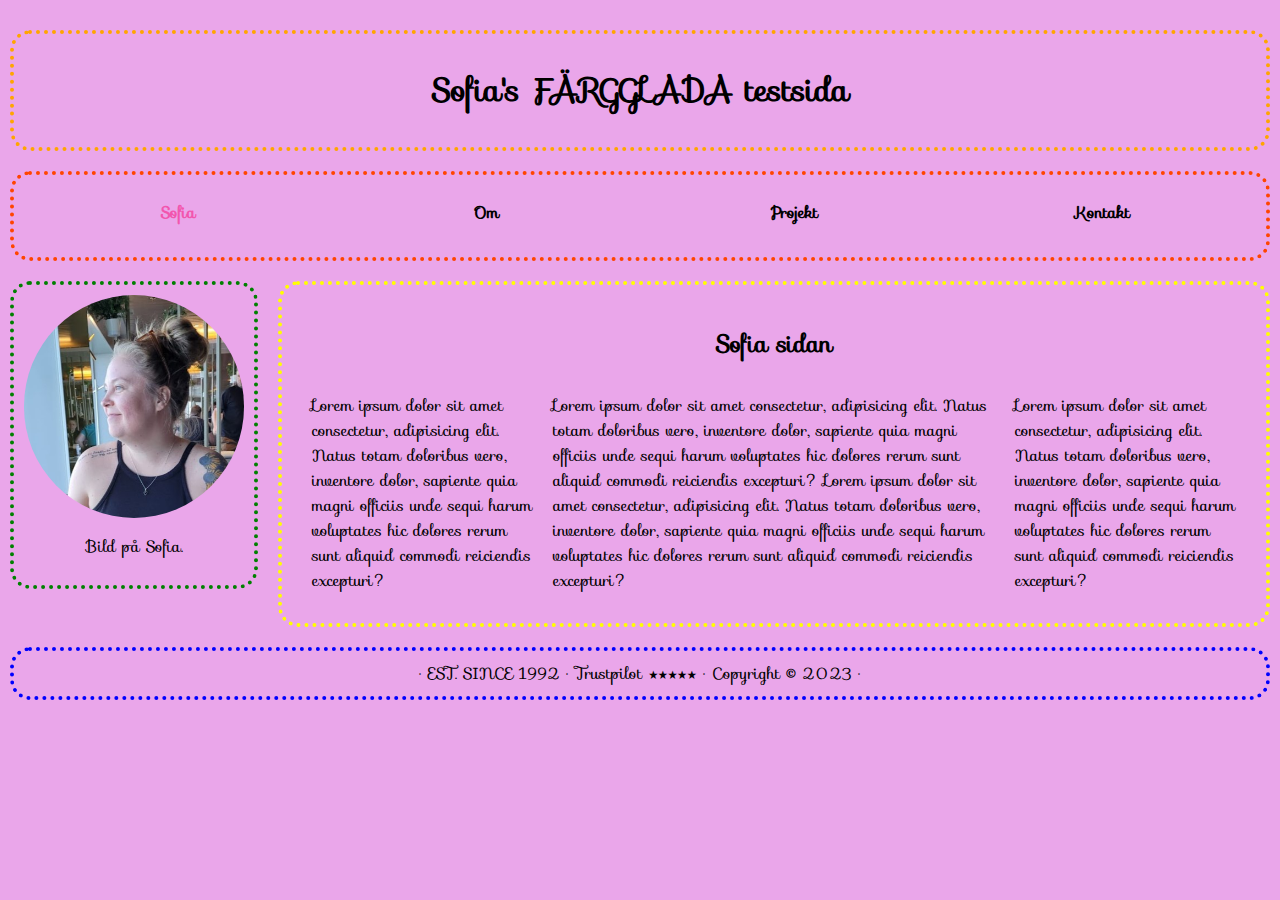
<file: index.html>
<!DOCTYPE html>
<html lang="en">
<head>
    <meta charset="UTF-8">
    <meta name="viewport" content="width=device-width, initial-scale=1.0">
    <title>enkel-sida</title>
    <link rel="stylesheet" href="css/style.css">
    <link rel="stylesheet" href="https://fonts.googleapis.com/css?family=Sofia&effect=shadow-multiple">
</head>
<body>
    
    <header id="main-header">
        <h1 class="font-effect-shadow-multiple"> Sofia's FÄRGGLADA testsida</h1>
    </header>

    <nav id="main-nav">
        <ul>
            <li><a href="index.html" class="active">Sofia</a></li>
            <li><a href="om.html">Om</a></li>
            <li id="dropdown-btn">
                <a href="projekt.html">Projekt</a>
                    <ul id="dropdown-content">
                        <li><a href="projekt.html">Virkning</a></li>
                        <li><a href="naglar.html">Naglar</a></li>
                    </ul>
            </li>
            <li><a href="kontakt.html">Kontakt</a></li>
        </ul>
    </nav>
    
    <div id="content-wrapper">
        <aside id="sidebar">
            <a href="kontakt.html">
                <img src="pic/jag2.jpg" alt="Bild på Sofia">
            </a>
            <p>Bild på Sofia.</p>
        </aside>
        <main id="content">
            <h2 class="headers">Sofia sidan</h2>
            <div id="section-wrapper">            
                <section>Lorem ipsum dolor sit amet consectetur, adipisicing elit. 
                    Natus totam doloribus vero, inventore dolor, sapiente quia 
                    magni officiis unde sequi harum voluptates hic dolores 
                    rerum sunt aliquid commodi reiciendis excepturi?</section>
                <section>Lorem ipsum dolor sit amet consectetur, adipisicing elit. 
                    Natus totam doloribus vero, inventore dolor, sapiente quia 
                    magni officiis unde sequi harum voluptates hic dolores 
                    rerum sunt aliquid commodi reiciendis excepturi?
                    Lorem ipsum dolor sit amet consectetur, adipisicing elit. 
                    Natus totam doloribus vero, inventore dolor, sapiente quia 
                    magni officiis unde sequi harum voluptates hic dolores 
                    rerum sunt aliquid commodi reiciendis excepturi?</section>
                <section>Lorem ipsum dolor sit amet consectetur, adipisicing elit. 
                    Natus totam doloribus vero, inventore dolor, sapiente quia 
                    magni officiis unde sequi harum voluptates hic dolores 
                    rerum sunt aliquid commodi reiciendis excepturi?</section>
            </div>
        </main>
    </div>
    
    <section id="footer">
        <footer>
            &middot; EST. SINCE 1992 &middot; <a href="">Trustpilot ★★★★★</a> &middot; Copyright &#169; 2023 &middot;
        </footer>
    </section>
    
</body>
</html>
</file>
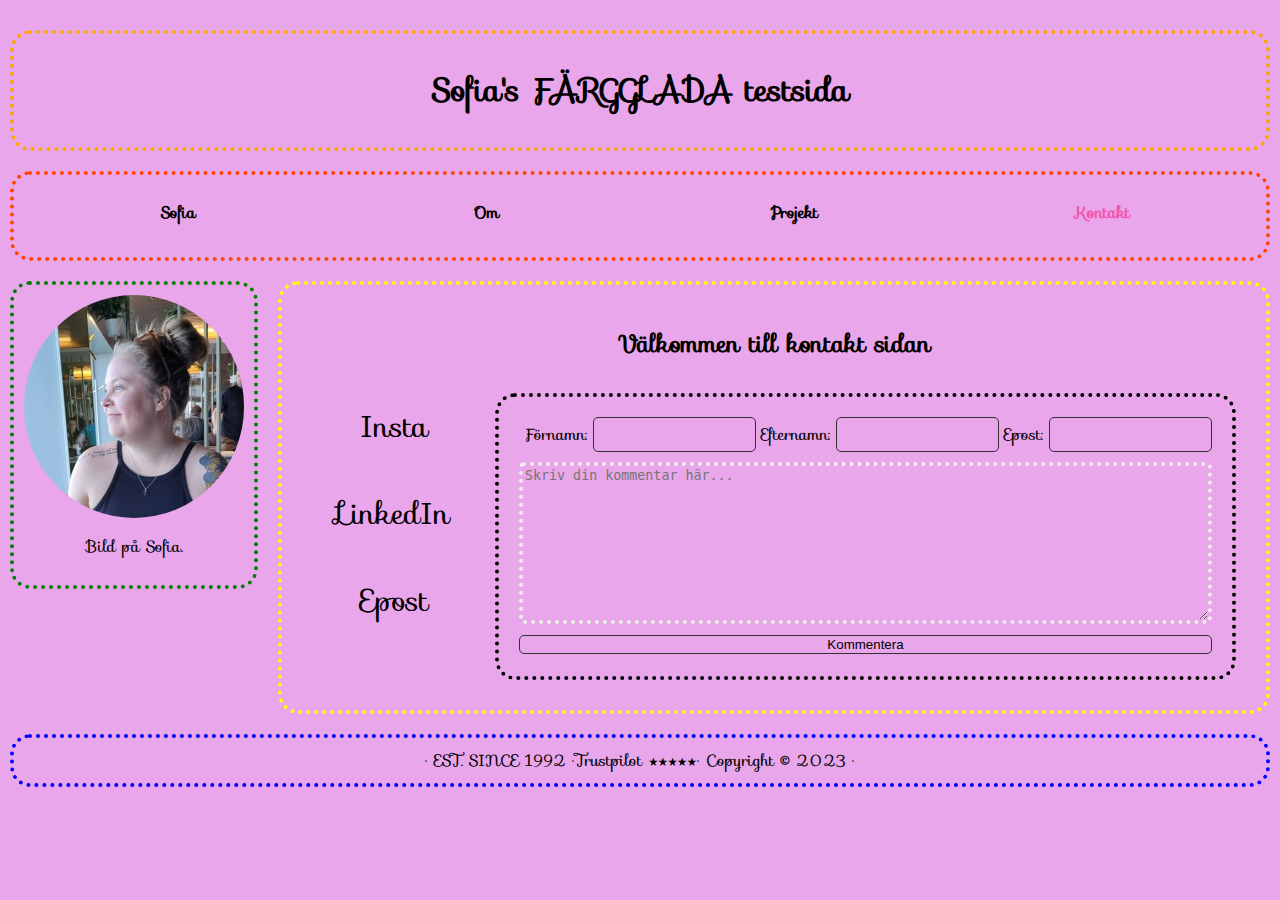
<file: kontakt.html>
<!DOCTYPE html>
<html lang="en">
<head>
    <meta charset="UTF-8">
    <meta name="viewport" content="width=device-width, initial-scale=1.0">
    <title>enkel-sida</title>
    <link rel="stylesheet" href="css/style.css">
    <link rel="stylesheet" href="https://fonts.googleapis.com/css?family=Sofia&effect=shadow-multiple">
</head>
<body>
    
    <header id="main-header">
        <h1 class="font-effect-shadow-multiple"> Sofia's FÄRGGLADA testsida</h1>
    </header>

    <nav id="main-nav">
        <ul>
            <li><a href="index.html">Sofia</a></li>
            <li><a href="om.html">Om</a></li>
            <li id="dropdown-btn">
                <a href="projekt.html">Projekt</a>
                    <ul id="dropdown-content">
                        <li><a href="projekt.html">Virkning</a></li>
                        <li><a href="naglar.html">Naglar</a></li>
                    </ul>
            </li>            
            <li><a href="kontakt.html" class="active">Kontakt</a></li>
        </ul>
    </nav>
    
    <div id="content-wrapper">
        <aside id="sidebar">
            <a href="kontakt.html">
                <img src="pic/jag2.jpg" alt="Bild på Sofia">
            </a>
            <p>Bild på Sofia.</p>
        </aside>
        <main id="content">
            <h2 class="headers">Välkommen till kontakt sidan</h2>
            <div id="contact-wrapper">
                <div id="link-container">
                    <a href="https://www.instagram.com/skommar/" target="_blank">Insta</a>
                    <a href="https://www.linkedin.com/in/sofia-lindman-skommar-3846b328a/" target="_blank">LinkedIn</a>
                    <a href="" target="">Epost</a>
                </div>
                <div id="form-container">
                    <form action="">
                        <div id="name-container">
                            <label for="firstname">Förnamn:</label>
                            <input type="text" id="firstname" name="firstname">
                            <label for="lastname">Efternamn:</label>
                            <input type="text" id="lastname" name="lastname"> <br>
                            <label for="email">Epost:</label>
                            <input type="email" id="email" name="email" required> <br>
                        </div>
                        <textarea name="comment" id="comment" cols="30" rows="10" required placeholder="Skriv din kommentar här..."></textarea>
                        <input type="submit" value="Kommentera">
                    </form>
                </div>
            </div>
        </main>
    </div>
    
    <section id="footer">
        &middot; EST. SINCE 1992 &middot; <a href="">Trustpilot ★★★★★</a> &middot; Copyright &#169; 2023 &middot;
    </section>
    
</body>
</html>
</file>
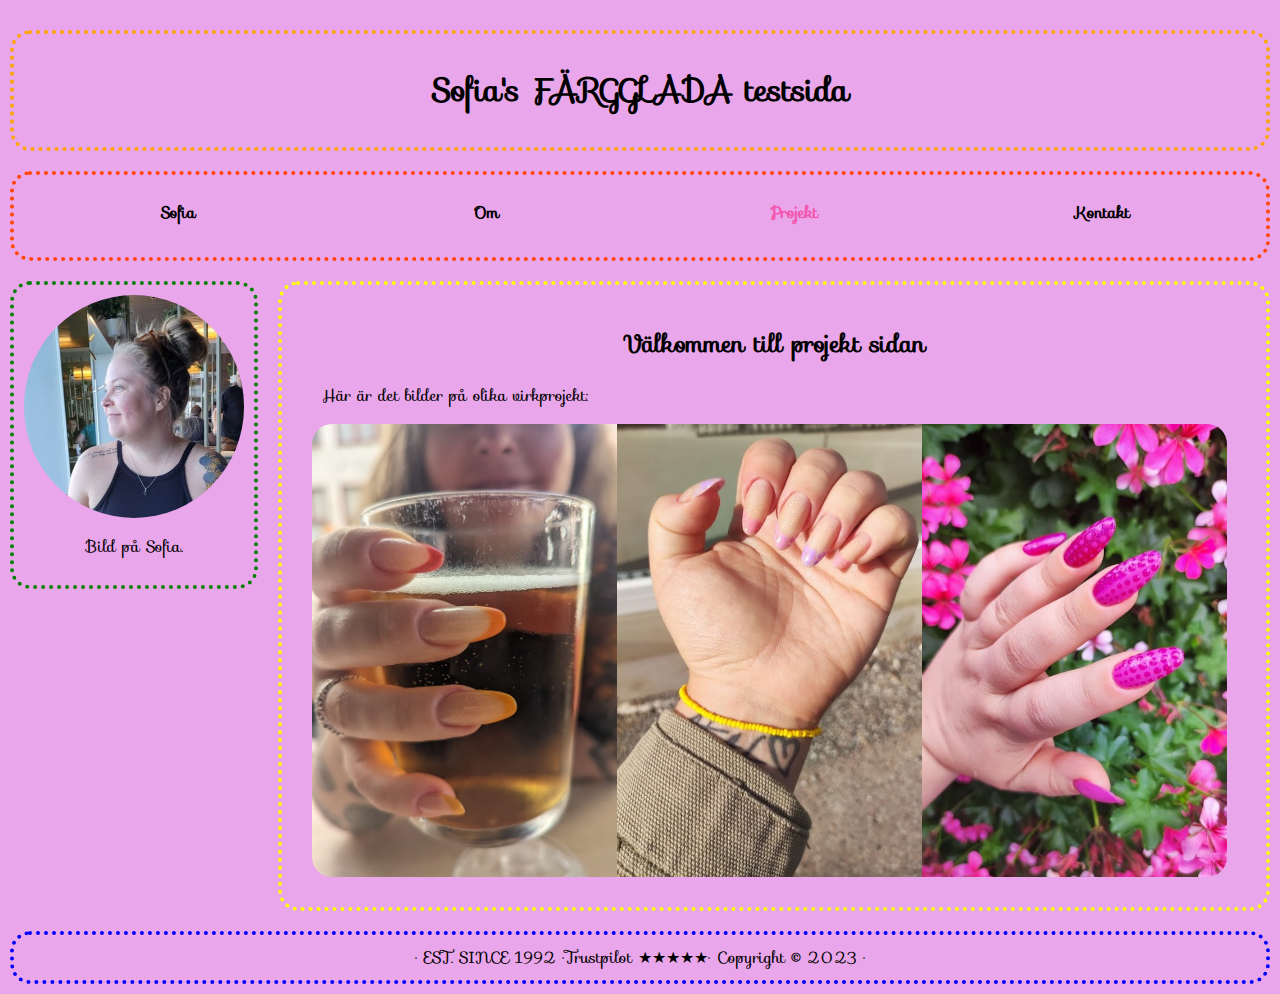
<file: naglar.html>
<!DOCTYPE html>
<html lang="en">
<head>
    <meta charset="UTF-8">
    <meta name="viewport" content="width=device-width, initial-scale=1.0">
    <title>enkel-sida</title>
    <link rel="stylesheet" href="css/style.css">
    <link rel="stylesheet" href="https://fonts.googleapis.com/css?family=Sofia&effect=shadow-multiple">
</head>
<body>
    
    <header id="main-header">
        <h1 class="font-effect-shadow-multiple"> Sofia's FÄRGGLADA testsida</h1>
    </header>

    <nav id="main-nav">
        <ul>
            <li><a href="index.html">Sofia</a></li>
            <li><a href="om.html">Om</a></li>
            <li id="dropdown-btn">
                <a href="projekt.html" class="active">Projekt</a>
                    <ul id="dropdown-content">
                        <li><a href="projekt.html">Virkning</a></li>
                        <li><a href="naglar.html">Naglar</a></li>
                    </ul>
            </li>
            <li><a href="kontakt.html">Kontakt</a></li>
        </ul>
    </nav>
    
    <div id="content-wrapper">
        <aside id="sidebar">
            <a href="kontakt.html">
                <img src="pic/jag2.jpg" alt="Bild på Sofia">
            </a>
            <p>Bild på Sofia.</p>
        </aside>
        <main id="content">
            <h2 class="headers">Välkommen till projekt sidan</h2>
            <p class="content-text">Här är det bilder på olika virkprojekt:</p>
            <div id="img-container">
                <img class="bilder" src="pic/naglar2.jpg" alt="">
                <img class="bilder" src="pic/naglar1.jpg" alt="">
                <img class="bilder" src="pic/naglar3.jpg" alt="">
            </div>
        </main>
    </div>
    
    <section id="footer">
        &middot; EST. SINCE 1992 &middot; <a href="">Trustpilot ★★★★★</a> &middot; Copyright &#169; 2023 &middot;
    </section>
    
</body>
</html>
</file>
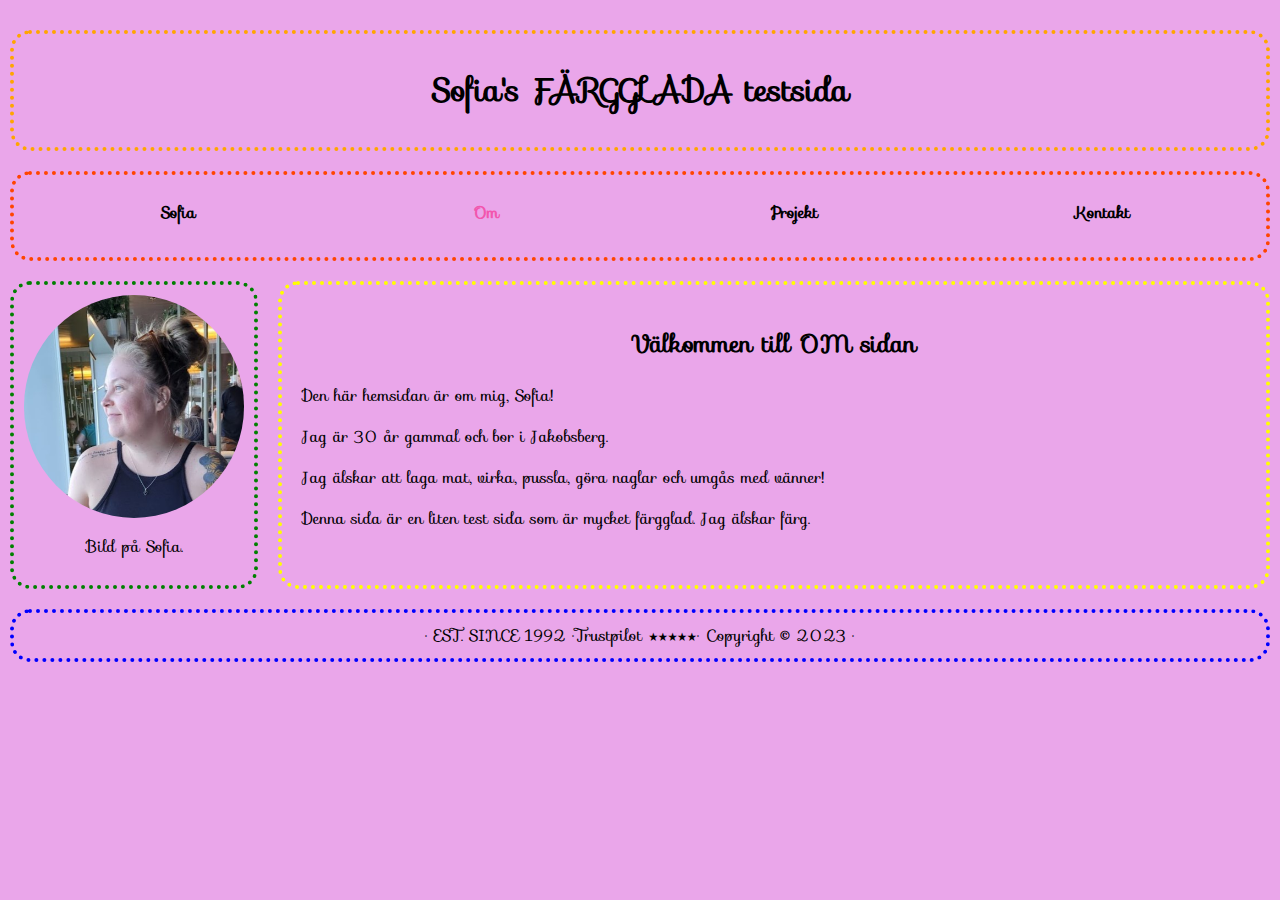
<file: om.html>
<!DOCTYPE html>
<html lang="en">
<head>
    <meta charset="UTF-8">
    <meta name="viewport" content="width=device-width, initial-scale=1.0">
    <title>enkel-sida</title>
    <link rel="stylesheet" href="css/style.css">
    <link rel="stylesheet" href="https://fonts.googleapis.com/css?family=Sofia&effect=shadow-multiple">
</head>
<body>
    
    <header id="main-header">
        <h1 class="font-effect-shadow-multiple"> Sofia's FÄRGGLADA testsida</h1>
    </header>

    <nav id="main-nav">
        <ul>
            <li><a href="index.html">Sofia</a></li>
            <li><a href="om.html" class="active">Om</a></li>
            <li id="dropdown-btn">
                <a href="projekt.html">Projekt</a>
                    <ul id="dropdown-content">
                        <li><a href="projekt.html">Virkning</a></li>
                        <li><a href="naglar.html">Naglar</a></li>
                    </ul>
            </li>            
            <li><a href="kontakt.html">Kontakt</a></li>
        </ul>
    </nav>
    
    <div id="content-wrapper">
        <aside id="sidebar">
            <a href="kontakt.html">
                <img src="pic/jag2.jpg" alt="Bild på Sofia">
            </a>
            <p>Bild på Sofia.</p>
        </aside>
        <main id="content">
            <h2 class="headers">Välkommen till OM sidan</h2>
            <p>Den här hemsidan är om mig, Sofia!</p>
            <p>Jag är 30 år gammal och bor i Jakobsberg.</p>
            <p>Jag älskar att laga mat, virka, pussla, göra naglar och umgås med vänner!</p>
            <p>Denna sida är en liten test sida som är mycket färgglad. Jag älskar färg.</p>
        </main>
    </div>
    
    <section id="footer">
        &middot; EST. SINCE 1992 &middot; <a href="">Trustpilot ★★★★★</a> &middot; Copyright &#169; 2023 &middot;
    </section>
    
</body>
</html>
</file>
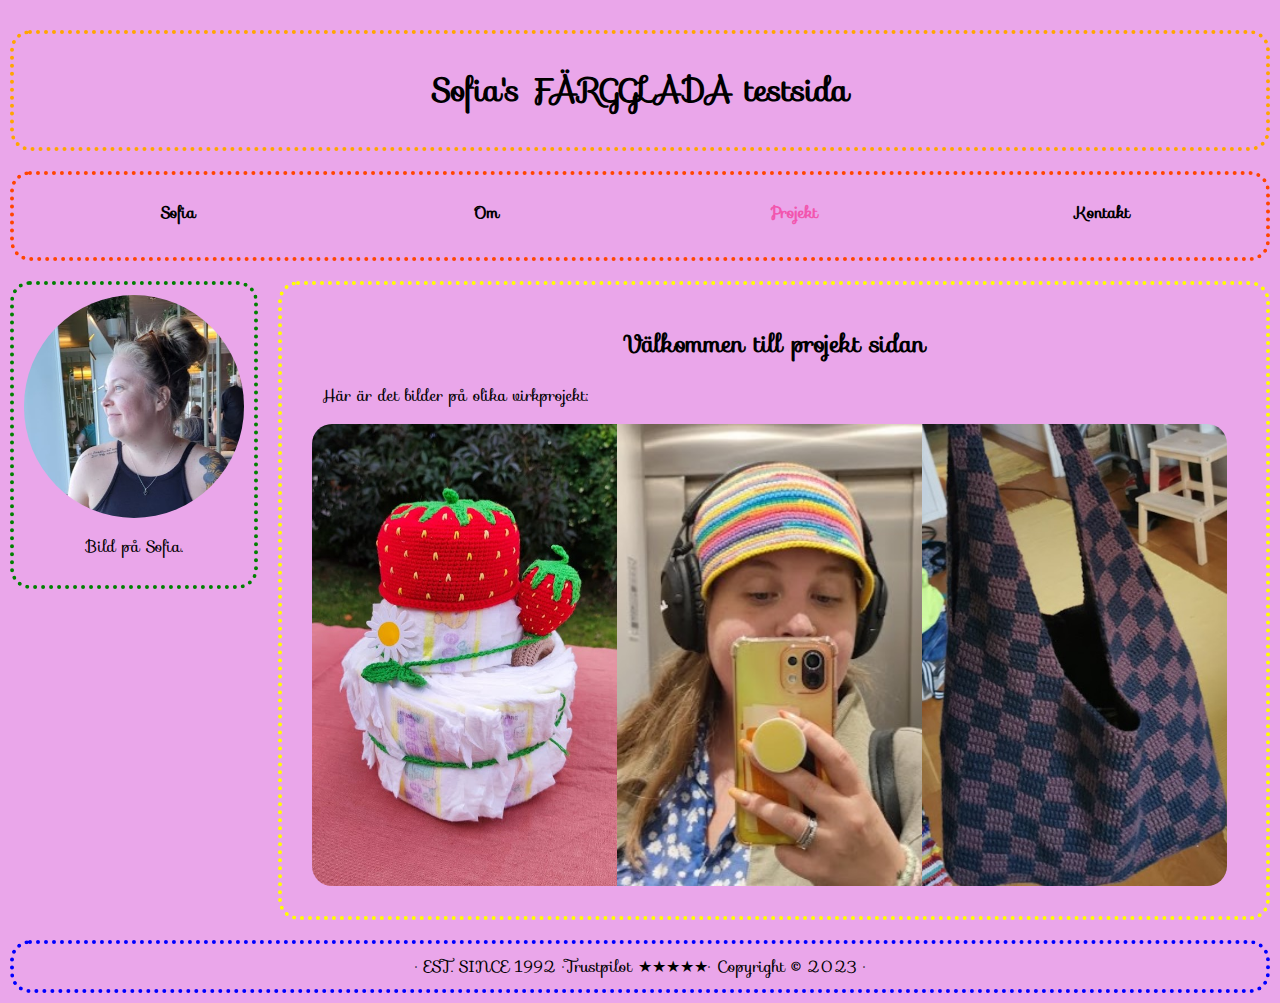
<file: projekt.html>
<!DOCTYPE html>
<html lang="en">
<head>
    <meta charset="UTF-8">
    <meta name="viewport" content="width=device-width, initial-scale=1.0">
    <title>enkel-sida</title>
    <link rel="stylesheet" href="css/style.css">
    <link rel="stylesheet" href="https://fonts.googleapis.com/css?family=Sofia&effect=shadow-multiple">
</head>
<body>
    
    <header id="main-header">
        <h1 class="font-effect-shadow-multiple"> Sofia's FÄRGGLADA testsida</h1>
    </header>

    <nav id="main-nav">
        <ul>
            <li><a href="index.html">Sofia</a></li>
            <li><a href="om.html">Om</a></li>
            <li id="dropdown-btn">
                <a href="projekt.html" class="active">Projekt</a>
                    <ul id="dropdown-content">
                        <li><a href="projekt.html">Virkning</a></li>
                        <li><a href="naglar.html">Naglar</a></li>
                    </ul>
            </li>
            <li><a href="kontakt.html">Kontakt</a></li>
        </ul>
    </nav>
    
    <div id="content-wrapper">
        <aside id="sidebar">
            <a href="kontakt.html">
                <img src="pic/jag2.jpg" alt="Bild på Sofia">
            </a>
            <p>Bild på Sofia.</p>
        </aside>
        <main id="content">
            <h2 class="headers">Välkommen till projekt sidan</h2>
            <p class="content-text">Här är det bilder på olika virkprojekt:</p>
            <div id="img-container">
                <img class="bilder" src="pic/virk1.jpg" alt="">
                <img class="bilder" src="pic/virk2.jpg" alt="">
                <img class="bilder" src="pic/virk3.jpg" alt="">
            </div>
        </main>
    </div>
    
    <section id="footer">
        &middot; EST. SINCE 1992 &middot; <a href="">Trustpilot ★★★★★</a> &middot; Copyright &#169; 2023 &middot;
    </section>
    
</body>
</html>
</file>
<file: css/style.css>
* {
    box-sizing: border-box;
  }

body{
    width: 100%;
    margin: 10px auto;
    padding-top: 10px;
    background-color: rgb(234, 166, 234);
    font-family: "Sofia",'Courier New', Courier, monospace;
}

#main-header, #main-nav, #sidebar, #content, #footer{
    margin: 10px;
    padding: 10px;
    border-radius: 20px;
}

#main-header{
    border: 4px dotted orange;
    text-align: center;
    margin-bottom: 20px;
}

#main-nav{
    border: 4px dotted orangered;
    height: 90px;
}

#main-nav a.active,
#content a:hover{
    color: rgb(242, 86, 174);
}

#main-nav > ul{
    list-style-type: none;
    padding: 0;
    margin: 0;
    margin-top: 5px;
    display: flex;
    justify-content: center;
}

#main-nav li{
    text-align: center;
    width: 25%;
    display: inline;
}

#main-nav a{
    padding: 10px;
    display: block;
    text-decoration: none;
    color: black;
    font-weight: bold;
}
#main-nav a:hover{
    color: rgb(242, 86, 174);
    border: 4px dotted rgb(242, 86, 174);
    border-radius: 18px;
}

#dropdown-btn{
    position: relative;
    display: inline;
}

#dropdown-content{
    display: none;
    list-style-type: none;
    padding: 0;
    margin: 0;
    background-color: rgb(234, 166, 234);
    box-shadow: 0px 8px 16px 0px rgba(0,0,0,0.2);
    z-index: 1;
    border-radius: 20px;
}

#dropdown-btn:hover #dropdown-content{
    display: block;
}

#content-wrapper,
#section-wrapper,
#name-container,
#contact-wrapper{
    display: flex;
}

#sidebar{
    border: 4px dotted green;
    width: 20%;
    position: relative;
    text-align: center;
    height: 50%;
}

#sidebar img{
    width: 100%;
    height: auto;
    display: block;
    border-radius: 50%;
}

#content{
    border: 4px dotted yellow;
    width: 80%;
    padding: 20px;
}

#link-container{
    width: 25%;
    text-align: center;
}

#link-container a{
    text-decoration: none;
    font-size: 30px;
    color: black;
    padding: 20px 20px;
    display: block;
}

.content-text{
    padding-left: 20px;
}

.headers{
    text-align: center;
}

#section-wrapper section{
    padding: 10px;
}

#img-container {
    display: flex;
    margin: 10px;
}

#img-container img{
    width: 33%;
}

.bilder:first-child{
    border-top-left-radius: 20px;
    border-bottom-left-radius: 20px;
}

.bilder:last-child{
    border-top-right-radius: 20px;
    border-bottom-right-radius: 20px;

}

#footer{
    border: 4px dotted blue;
    display: flex;
    justify-content: center;
}

#footer a{
    text-decoration: none;
    color: black;
}

#form-container{
    width: 100%;
    border: 4px dotted black;
    border-radius: 20px;
    margin: 10px;
    padding: 20px;
}

label{
    padding: 5px;
}

input[type="text"],
input[type="email"],
textarea,
input[type="submit"]{
    width: 100%;
    border-radius: 5px;
    border: 1px solid #333;
    background-color: rgb(234, 166, 234);
}

textarea{
    margin-top: 10px;
    border: 4px dotted rgb(239, 237, 233);
}
</file>
